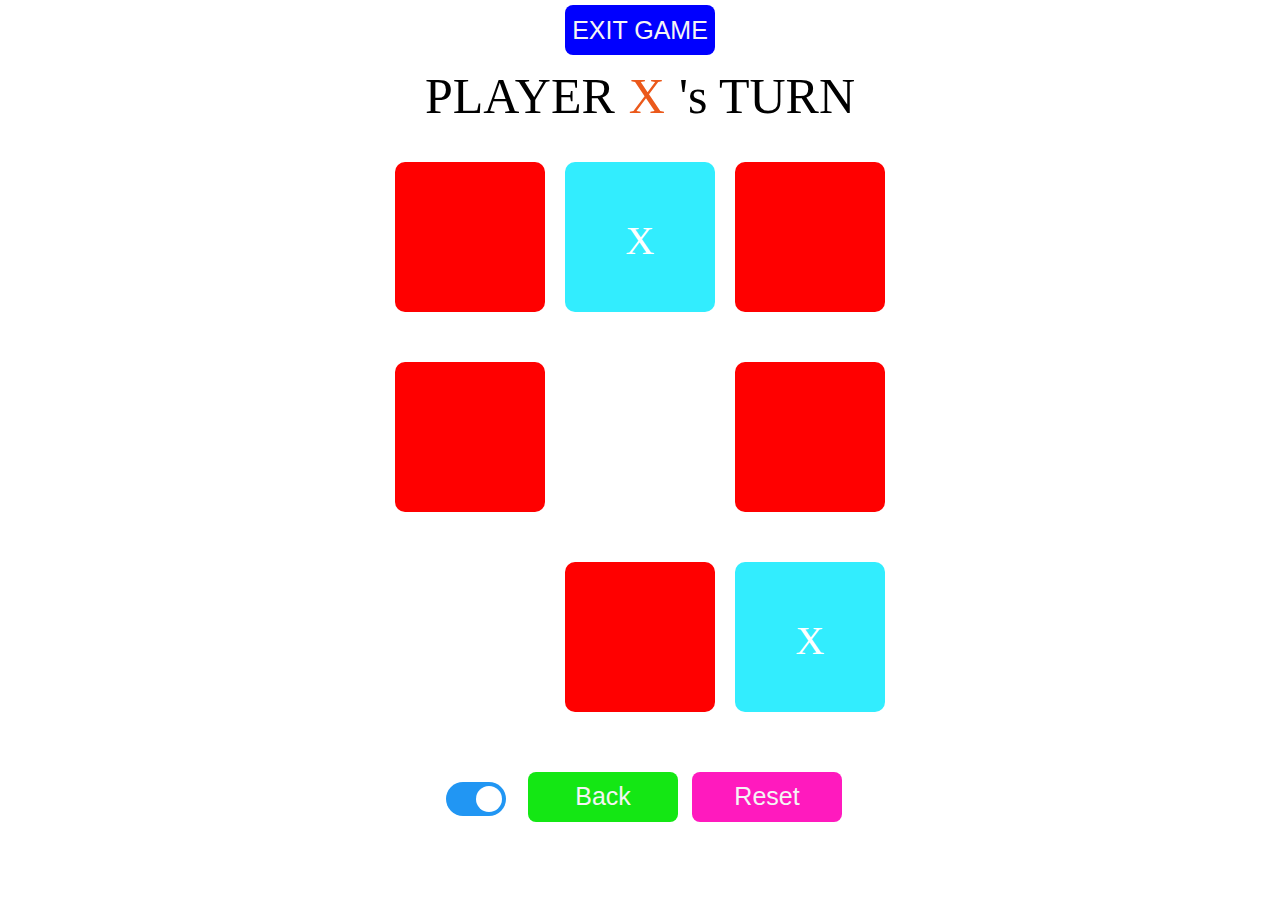
<file: game1.html>
<!DOCTYPE html>
<html lang="en">
<head>
    <meta charset="UTF-8">
    <meta name="viewport" content="width=device-width, initial-scale=1.0">
    <title>kavin-XO's</title>
    <link rel="stylesheet" href="game1.css">
</head>
<body>
    <div  style="text-align:center"> <button class="iq">EXIT GAME </button> </div>
    <div class="container1">
        <div class=" ha">PLAYER</div>
        <div class=" ha" style="color: rgb(235, 89, 27);">X</div>
        <div class=" ha">'s TURN</div>
    </div>
    <div class="container">
        <div class=" hd"></div>
        <div class=" hdd"><p class="ox">X</p></div>
        <div class=" hd"></div>
    </div>
    <div class="container">
        <div class=" hd"></div>
        <div class=" hdx" style="font-size: larger;"><p class="ox">O</p></div>
        <div class=" hd"></div>
    </div>
    <div class="container">
        <div class=" hdx"><p class="ox">O</p></div>
        <div class=" hd"></div>
        <div class=" hdd"><p class="ox">X</p></div>   
    </div>
    <div class="container2">
        <div class="ttt" style="text-align: center;"> 
              <label class="switch" >
                <input type="checkbox" checked>k
                <span class="slider round"></span>
              </label>
              
        </button></div>
        <div class=" tt" style="text-align: center;"><button class="iqq">Back</button></div>
        <div class=" tt" style="text-align: center;"><button class="iqqq">Reset</button></div>
    </div>
</body>
</html>
</file>
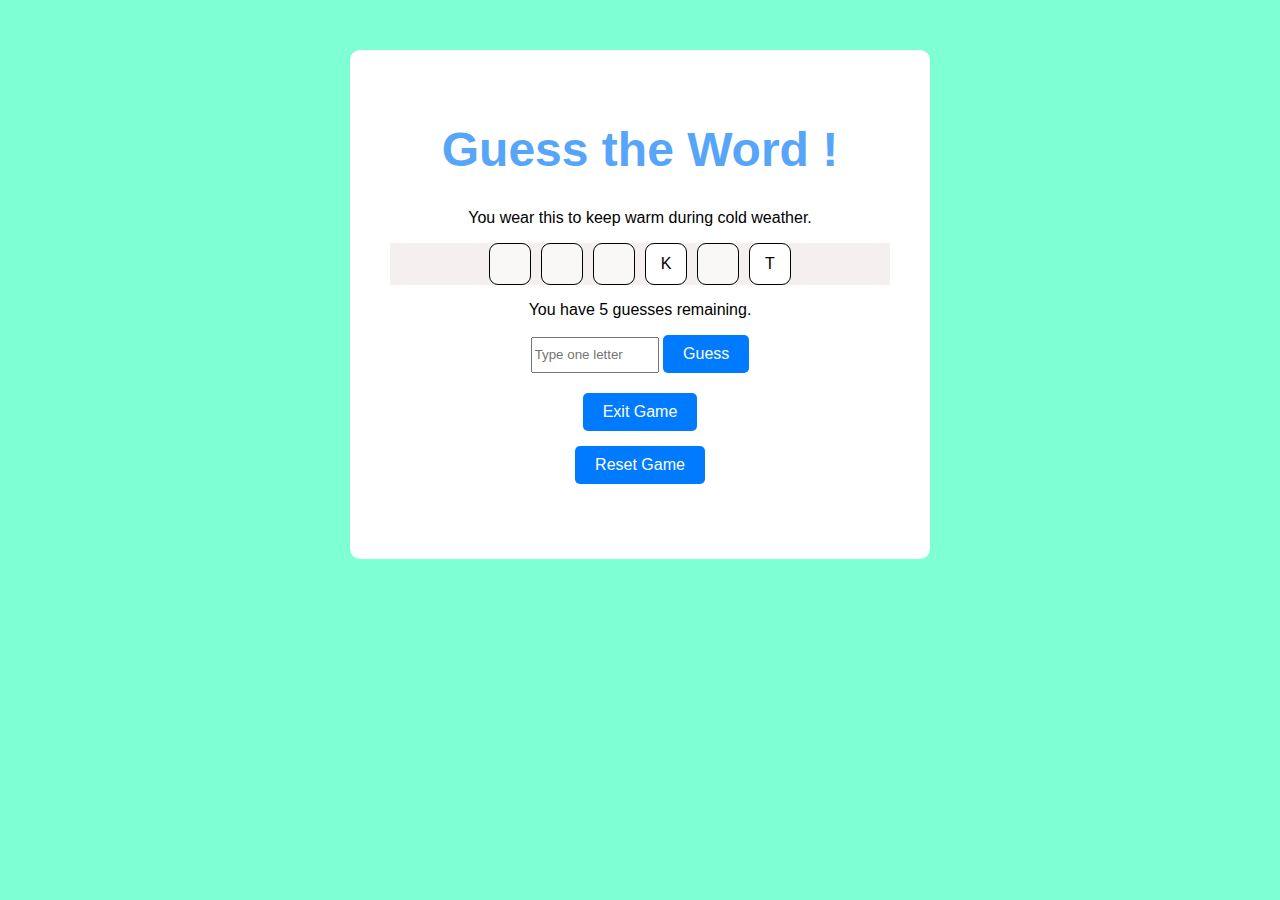
<file: game3.html>
<!DOCTYPE html>
<html lang="en">
<head>
    <meta charset="UTF-8">
    <meta name="viewport" content="width=device-width, initial-scale=1.0">
    <title>kavin guessword</title>
    <link rel="stylesheet" type="text/css" href="game3.css">
</head>
<body>
    <div class="container">
        <h1>Guess the Word !</h1>
        <p>You wear this to keep warm during cold weather.</p>
      
        <div class="container2">
          <div class="letter"></div>
          <div class="letter"></div>
          <div class="letter"></div>
          <div class="letter filled">K</div>
          <div class="letter"></div>
          <div class="letter filled">T</div>
        </div>
      
        <p>You have 5 guesses remaining.</p>
      
        <input type="text" class="placeholder" placeholder="Type one letter">
        <button class="button" >Guess</button>
       <div class="e">
         <button class="button" >Exit Game</button>
          <div class="b">
            <button class="button" >Reset Game</button> 
          </div>
       </div>
    </div>
      
</body>
</html>
</file>
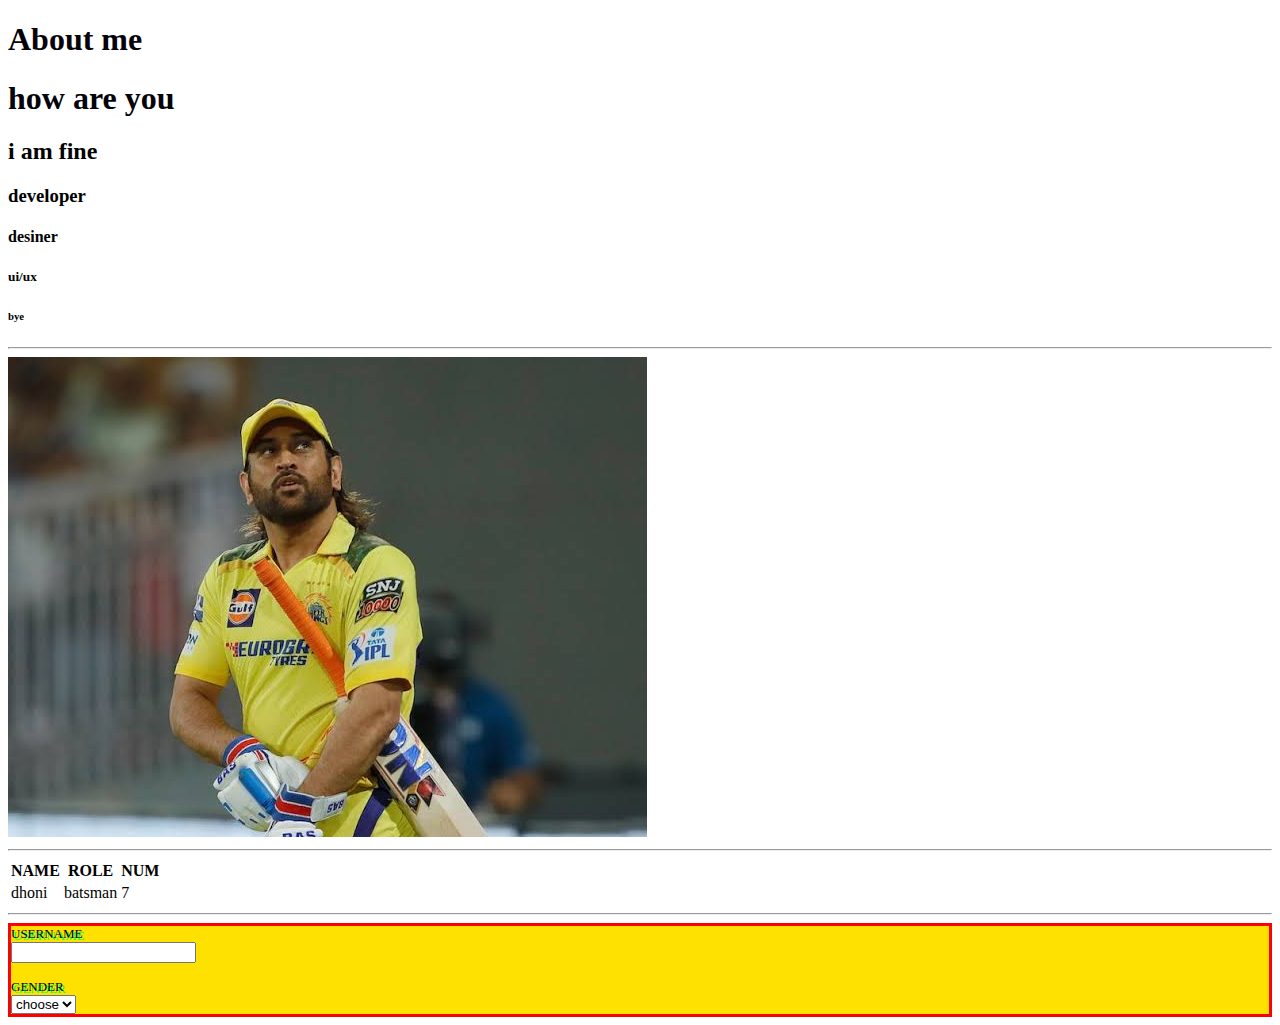
<file: portfolio.html>
<!DOCTYPE html>
<html lang="en">
<head>
    <meta charset="UTF-8">
    <meta name="viewport" content="width=device-width, initial-scale=1.0">
    <title>KAVIN</title>
    <link rel="stylesheet" href="1.css">
</head>
<body>
    <h1>About me</h1> 
    
    <h1>how are you</h1>
    <h2>i am fine</h2>
    <h3>developer</h3>
    <h4>desiner</h4>
    <h5>ui/ux</h5>
    <h6>bye</h6>
    <hr>
    <img src="./images.jpg" alt=""> 
    <hr>
<!--we are using table row(tr),table header(th),table data(td)-->
    <table>
        <tr>
            <th>NAME</th>
            <th>ROLE</th>
            <th>NUM</th>
        </tr>
        <tr>
            <td>dhoni</td>
            <td>batsman</td>
            <td>7</td>
        </tr>
    </table>
    <hr>
    <form action="">
        <label for="">username</label><br>
        <input type="text"><br><br>
        <label for="">gender</label><br>
        <select name="" id="">
        <option value="">choose</option>
        <option value="">male</option>
        <option value="">female</option>
        </select>
    </form>

    


</body>
</html>
</file>
<file: game1.css>
*{
    padding: 0px;
    margin: 0px;
    box-sizing: border-box;
} 
.container{
    padding: 15px;
    display: flex;
    flex-direction: row;
   justify-content: center;
}
.container1{
    padding: 5px;
    display: flex;
    flex-direction: row;
   justify-content: center;
   background-color: white;
}
.container2{
    padding: 15px;
    display: flex;
    flex-direction: row;
   justify-content: center;
   background-color: white;

}
.tt{
    padding: 2px;
    margin: 5px;
    border: 5px;
    justify-content: center;
    font-size: 50px;
}
.ha{
    padding: 2px;
    margin: 5px;
    border: 5px;
    justify-content: center;
    color: black;
    font-size: 50px;
}
.hdd{
    background-color: rgb(50, 237, 254);
    padding: 20px;
    margin: 10px;
    border: 15px;
    height: 150px;
    width: 150px;
    justify-content: center;
    border-radius: 10px;
}
.hdx{
    padding: 20px;
    margin: 10px;
    border: 15px;
    height: 150px;
    width: 150px;
    justify-content: center;
    border-radius: 10px;
    background-color: drgb(225, 47, 169);
}
.hd{
    background-color: rgb(255, 0, 0);
     padding: 20px;
     margin: 10px;
     border: 15px;
     height: 150px;
     width: 150px;
     justify-content: center;
     border-radius: 10px;
 }
 .iq{
   height: 50px;
   width: 150px;
   border: 5px;
   color: whitesmoke;
   background-color: blue;
   justify-content: center;
   font-size: 25px;
   border-radius: 8px;
   margin-top: 5px;
 }
 .iqq{
    height: 50px;
    width: 150px;
    border: 5px;
    color: whitesmoke;
    background-color: rgb(20, 231, 20);
    justify-content: center;
    font-size: 25px;
    border-radius: 8px;
    margin-top: 5px;
 }
 .iqqq{
    height: 50px;
    width: 150px;
    border: 5px;
    color: whitesmoke;
    background-color: rgb(255, 26, 190);
    justify-content: center;
    font-size: 25px;
    border-radius: 8px;
    margin-top: 5px;
 }
 .ttt{
    margin: 15px;
    padding-top: 10px;
 }
 .switch {
    position: relative;
    display: flex;
    justify-content: center;
    border: 5px;
    width: 60px;
    height: 34px;
    margin-top: 5px;
  }
  .switch input {
    opacity: 0;
    width: 0;
    height: 0;
  }
.slider {
    position: absolute;
    cursor: pointer;
    top: 0;
    left: 0;
    right: 0;
    bottom: 0;
    background-color: #ccc;
    -webkit-transition: .4s;
    transition: .4s;
  }
  .slider:before {
    position: absolute;
    content: "";
    height: 26px;
    width: 26px;
    left: 4px;
    bottom: 4px;
    background-color: white;
    -webkit-transition: .4s;
    transition: .4s;
  }
  
  input:checked + .slider {
    background-color: #2196F3;
  }
  
  input:focus + .slider {
    box-shadow: 0 0 1px #2196F3;
  }
  input:checked + .slider:before {
    -webkit-transform: translateX(26px);
    -ms-transform: translateX(26px);
    transform: translateX(26px);
  }
  .slider.round {
    border-radius: 34px;
  }
  .slider.round:before {
    border-radius:50%;
  }
  .ox{
    display: flex;
    justify-content: center;
    padding-top: 35px;
    font-size: 250%;
    color: white;
  }
</file>
<file: game3.css>
body {
    background-color: aquamarine;
    font-family: sans-serif;
  }
  
  .container {
    background-color: white;
    border-radius: 10px;
    margin: 50px auto;
    padding: 40px;
    text-align: center;
    width: 500px;
  }
  
  h1 {
    color: #56a5f9;
    font-size: 3em;
  }
  
  .container2 {
    display: flex;
    justify-content: center;
    margin-bottom: 15px;
    background-color: rgba(244, 237, 237, 0.884);
    
    
  }
  
  .letter {
    background-color: #faf7f7;
    border: 1px solid #fef8f8;
    border-color: black;
    border-radius: 9px;
    height: 40px;
    line-height: 40px;
    margin: 0 5px;
    text-align: center;
    width: 40px;
  }
  
  .letter.filled {
    background-color: #fff;
    border: 1px solid #007bff;
    color:black;
    border-color: black;
  }
  
  .button {
    background-color: #007bff;
    border: none;
    border-radius: 5px;
    color: white;
    font-size: 1em;
    padding: 10px 20px;
    
  }
  .e{
    padding: 20px; 
  }
  .b{
    padding: 15px;
  }
  .placeholder
  {
    height: 30px;
    width: 120px;
    color: rgb(251, 251, 249);
  }
</file>
<file: 1.css>
body{
  background-color: white;
}
td{
  border-style: yellow;
}
h1{
  color: rgb(4, 3, 9);
  
}
form{
  border-style:solid;
  border-color: red;
  text-shadow: 2px 2px rgb(0, 255, 102);
  font: color green;
  background-color: rgb(255, 225, 0);
  font-size: small;
  text-align: start;
  text-transform: uppercase;
  word-spacing: 40px;
  
}
.head{
color: rgb(234, 255, 0);
}
a{
  color: black;
}

.flex-container {
  display:flex;
  background-color: rgb(30, 255, 56);


}

.item 
{
  background-color: #efe6e6;
  margin: 70px;
  padding: 25px;
  font-size: 30px;
}

.hi
{
  display: flex;
}

.kavi
{
  display: inline-grid;
  background-color: white;
  margin: 100px;
  padding: 10px;
  grid-template-columns: 50px 50px 50px 50px 50px;
  grid-template-rows:50px 50px 50px 50px 50px;
  grid-gap:1px;
  

}
 
.k1
{
border: 10px solid blue;
padding: 3px;
background-color: blue;
grid-row: span 2;


}
.k2
{
border: 10px solid red;
padding: 3px;
background-color: red;
}
.k3
{
border: 10px solid violet;
padding: 3px;
background-color:violet;
grid-column: span 2;

}
.k4
{
border: 10px solid gold;
padding: px;
background-color:gold;
}
.k5
{
border: 10px solid yellow;
padding: 3px;
background-color: yellow;
grid-row: span 2;
}
.k6
{
border: 10px solid darkred;
padding: 3px;
background-color: darkred;
grid-row: span 2;

}
.k7
{
border: 10px solid hotpink;
padding: 3px;
background-color: hotpink;
grid-column: span 2;

}
.k8
{
border: 10px solid lawngreen;
padding: 3px;
background-color:lawngreen;
grid-row: span ;
}
.k9
{
border: 10px solid green;
padding: 1px;
background-color:green;
grid-row: span 2;
}

.k10
{
border: 10px solid navy;
padding: 1px;
background-color: navy;
grid-row  : span 2;
}


.k11
{
border: 10px solid aqua;
padding: 1px;
background-color: aqua;
grid-column: span 2;
}

.k12
{
border: 10px solid darkgray;
padding: 1px;
background-color:darkgrey;
grid-row: span 2;
}

.k13
{
border: 10px solid silver;
padding: 3px;
background-color: silver;
grid-column: 2;

}
.k14
{
border: 10px solid mediumaquamarine;
padding: 2px;
background-color: mediumaquamarine;

}
.k15
{
border: 10px solid khaki;
padding: 2px;
background-color: khaki;

}
</file>
